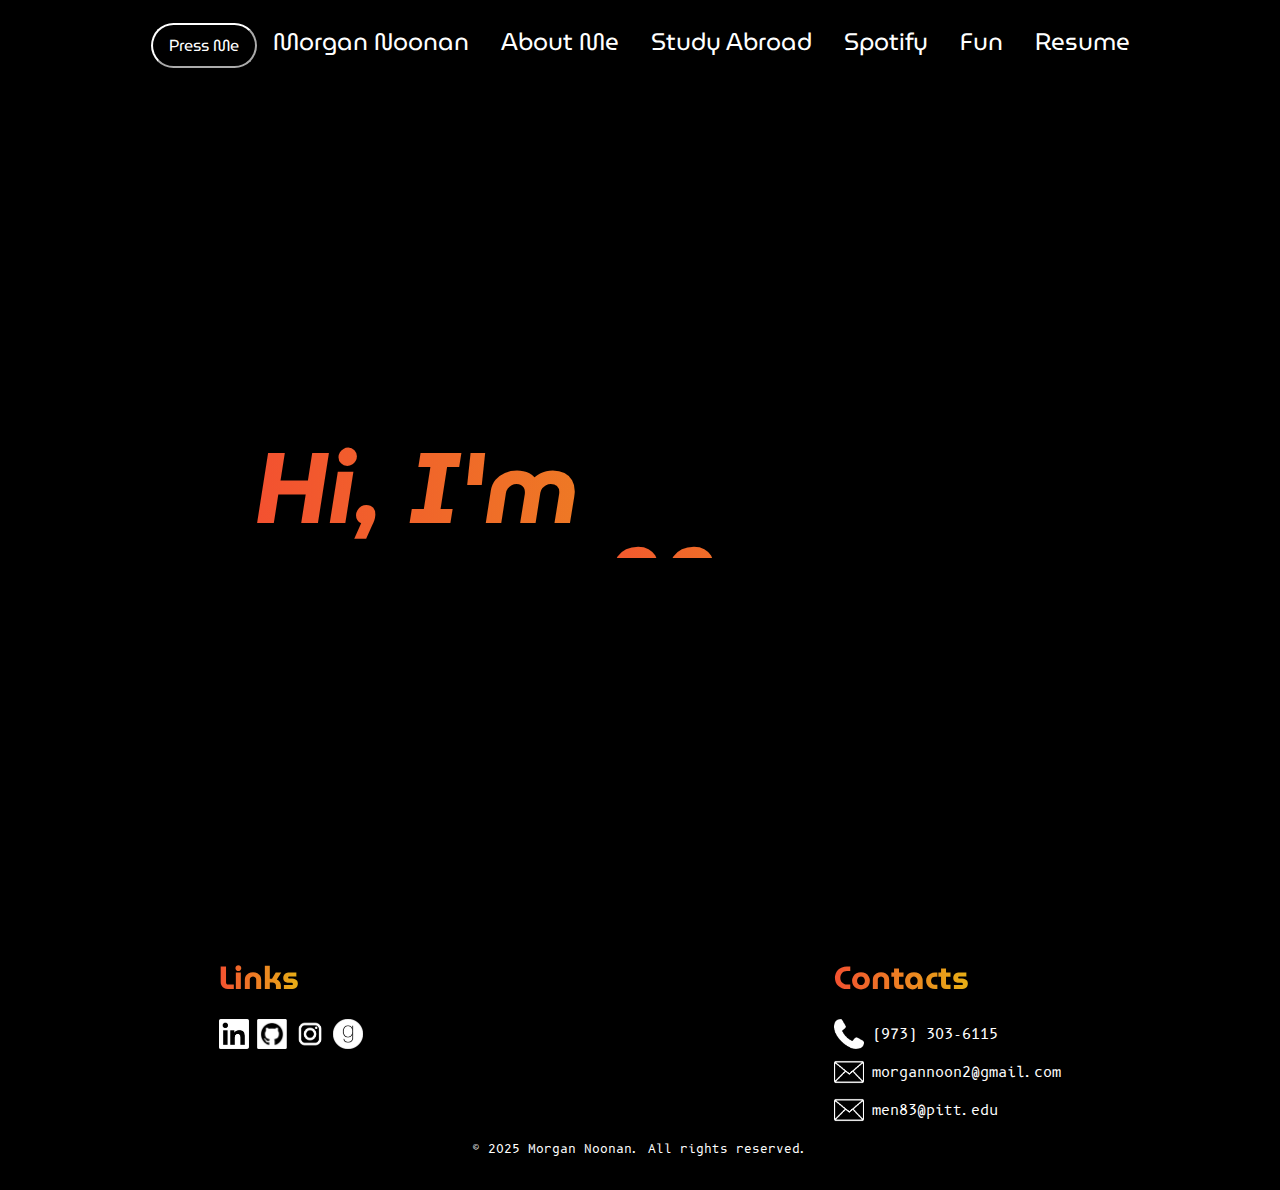
<file: index.html>
<!DOCTYPE html>
<html lang="en">

<head>
  <meta charset="UTF-8">
  <meta name="viewport" content="width=device-width, initial-scale=1.0">
  <title>Main</title>
  <link rel="stylesheet" href="style.css">
  <style>
    @import url('https://fonts.googleapis.com/css2?family=B612+Mono&family=Libre+Barcode+128+Text&family=MuseoModerno&display=swap');
  </style>
</head>

<body>

  <!-- Navigation -->
  <div class="box nav">
    <nav>
      <button id="invertBtn">
        Press Me
      </button>
      <ul>
        <li><a>Morgan Noonan</a></li>
        <li><a href="./pages/aboutMe.html">About Me</a></li>
        <li><a href="./pages/abroad.html">Study Abroad</a></li>
        <li><a href="./pages/spotify.html">Spotify</a></li>
        <li><a href="./pages/fun.html">Fun</a></li>
        <li><a href="./images/resume.pdf" target="_blank">Resume</a></li>
      </ul>
    </nav>
    <div class="hamburger">
      <div class="hamburger-icon">☰</div>
    </div>
  </div>

  <!-- Content -->
  <div class="container">
    <div class="wordCarousel">
      Hi, I'm
      <div class = "cent">
        <ul class="flip4">
          <li>Morgan</li>
          <li>an artist</li>
          <li>a dancer</li>
          <li>a baker</li>
        </ul>
      </div>
    </div>
    <div class="text">Graduating December 2025 from the University of Pittsburgh</div>
  </div>



  <!-- Footer -->
  <footer>
    <div class="footer container">

      <!-- Links Section -->
      <div class="case">
        <div class="header">Links</div>
        <div class="case" style="flex-direction: row;">
          <a href="https://www.linkedin.com/in/morganenoonan" target="_blank">
            <img class="case img" src="./images/linkedin.png" alt="LinkedIn">
          </a>
          <a href="https://github.com/morgannoon" target="_blank">
            <img class="case img" src="./images/gitcat.png" alt="GitHub">
          </a>
          <a href="https://www.instagram.com/ganmor_n" target="_blank">
            <img class="case img" src="./images/insta.png" alt="Instagram">
          </a>
          <a href="https://www.goodreads.com/user/show/187083363-morgan-noonan" target="_blank">
            <img class="case img" src="./images/goodreads.png" alt="Goodreads">
          </a>
        </div>
      </div>

      <!-- Contacts Section -->
      <div class="case">
        <div class="header">Contacts</div>
        <div class="case contacts">
          <div class="contact-item">
            <a href="tel:+19733036115">
              <img class="case img" src="./images/phone.png" alt="Phone">
              (973) 303-6115
            </a>
          </div>
          <div class="contact-item">
            <a href="mailto:morgannoon2@gmail.com">
              <img class="case img" src="./images/email.png" alt="Email">
              morgannoon2@gmail.com
            </a>
          </div>
          <div class="contact-item">
            <a href="mailto:men83@pitt.edu">
              <img class="case img" src="./images/email.png" alt="Email">
              men83@pitt.edu
            </a>
          </div>
        </div>
      </div>

    </div>

    <!-- Copyright -->
    <div class="case copyright">
      &copy; 2025 Morgan Noonan. All rights reserved.
    </div>
  </footer>

  <script src="invert.js"></script>

</body>

</html>
</file>
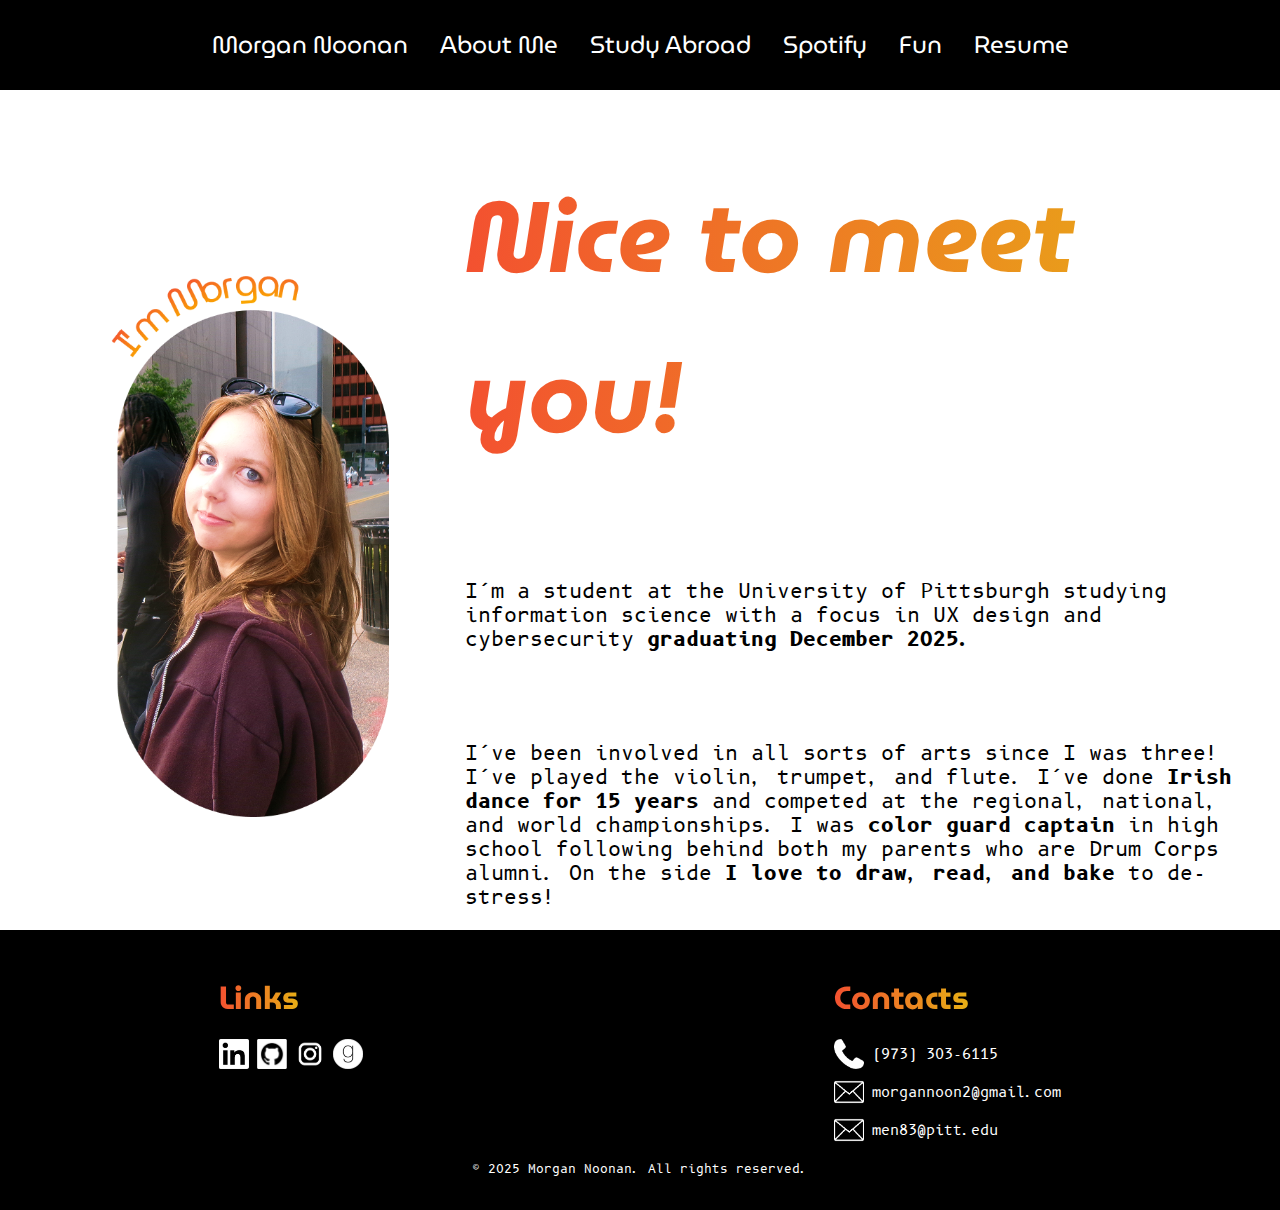
<file: pages/aboutMe.html>
<!DOCTYPE html>
<html lang="en">

<head>
  <meta charset="UTF-8">
  <meta name="viewport" content="width=device-width, initial-scale=1">
  <title>about me</title>
  <link rel="stylesheet" href="../style.css">
  <style>
    @import url('https://fonts.googleapis.com/css2?family=B612+Mono:ital,wght@0,400;0,700;1,400;1,700&family=Libre+Barcode+128+Text&family=MuseoModerno:ital,wght@0,100..900;1,100..900&display=swap');
  </style>
</head>

<body>

  <div class="box nav">
    <div class="box nav">
      <nav>

        <ul>
          <li><a href="../index.html">Morgan Noonan</a></li>
          <li><a href="./aboutMe.html">About Me</a></li>
          <li><a href="./abroad.html">Study Abroad</a></li>
          <li><a href="./spotify.html">Spotify</a></li>
          <li><a href="./fun.html">Fun</a></li>
          <li><a href="../images/resume.pdf" target="_blank">Resume</a></li>
        </ul>
      </nav>
      <div class="hamburger">
        <div class="hamburger-icon">☰</div>
      </div>
    </div>

  </div>


  <div class="about">
    <div class="space">

      <div class="space">
        <img class="me" src="../images/me.png" alt="image of Morgan">
      </div>

      <div class="space stack">
        <h1 class="meet">Nice to meet you!</h1>

        <p>
          I’m a student at the University of Pittsburgh studying information
          science with a focus in UX design and cybersecurity
          <strong> graduating December 2025.</strong>
        </p>

        <br>

        <p>
          I’ve been involved in all sorts of arts since I was three!
          I’ve played the violin, trumpet, and flute.
          I’ve done <strong>Irish dance for 15 years</strong> and competed at the regional, national, and world
          championships.
          I was <strong>color guard captain</strong> in high school following behind both my parents who are Drum
          Corps alumni.
          On the side <strong>I love to draw, read, and bake</strong> to de-stress!
        </p>
      </div>

    </div>
  </div>
  <footer>
    <div class="footer container">

      <!-- Links Section -->
      <div class="case">
        <div class="header">Links</div>
        <div class="case" style="flex-direction: row;">
          <a href="https://www.linkedin.com/in/morganenoonan" target="_blank">
            <img class="case img" src="../images/linkedin.png" alt="LinkedIn">
          </a>
          <a href="https://github.com/morgannoon" target="_blank">
            <img class="case img" src="../images/gitcat.png" alt="GitHub">
          </a>
          <a href="https://www.instagram.com/ganmor_n" target="_blank">
            <img class="case img" src="../images/insta.png" alt="Instagram">
          </a>
          <a href="https://www.goodreads.com/user/show/187083363-morgan-noonan" target="_blank">
            <img class="case img" src="../images/goodreads.png" alt="Goodreads">
          </a>
        </div>
      </div>

      <!-- Contacts Section -->
      <div class="case">
        <div class="header">Contacts</div>
        <div class="case contacts">
          <div class="contact-item">
            <a href="tel:+19733036115">
              <img class="case img" src="../images/phone.png" alt="Phone">
              (973) 303-6115
            </a>
          </div>
          <div class="contact-item">
            <a href="mailto:morgannoon2@gmail.com">
              <img class="case img" src="../images/email.png" alt="Email">
              morgannoon2@gmail.com
            </a>
          </div>
          <div class="contact-item">
            <a href="mailto:men83@pitt.edu">
              <img class="case img" src="../images/email.png" alt="Email">
              men83@pitt.edu
            </a>
          </div>
        </div>
      </div>

    </div>

    <!-- Copyright -->
    <div class="case copyright">
      &copy; 2025 Morgan Noonan. All rights reserved.
    </div>
  </footer>

</body>

</html>
</file>
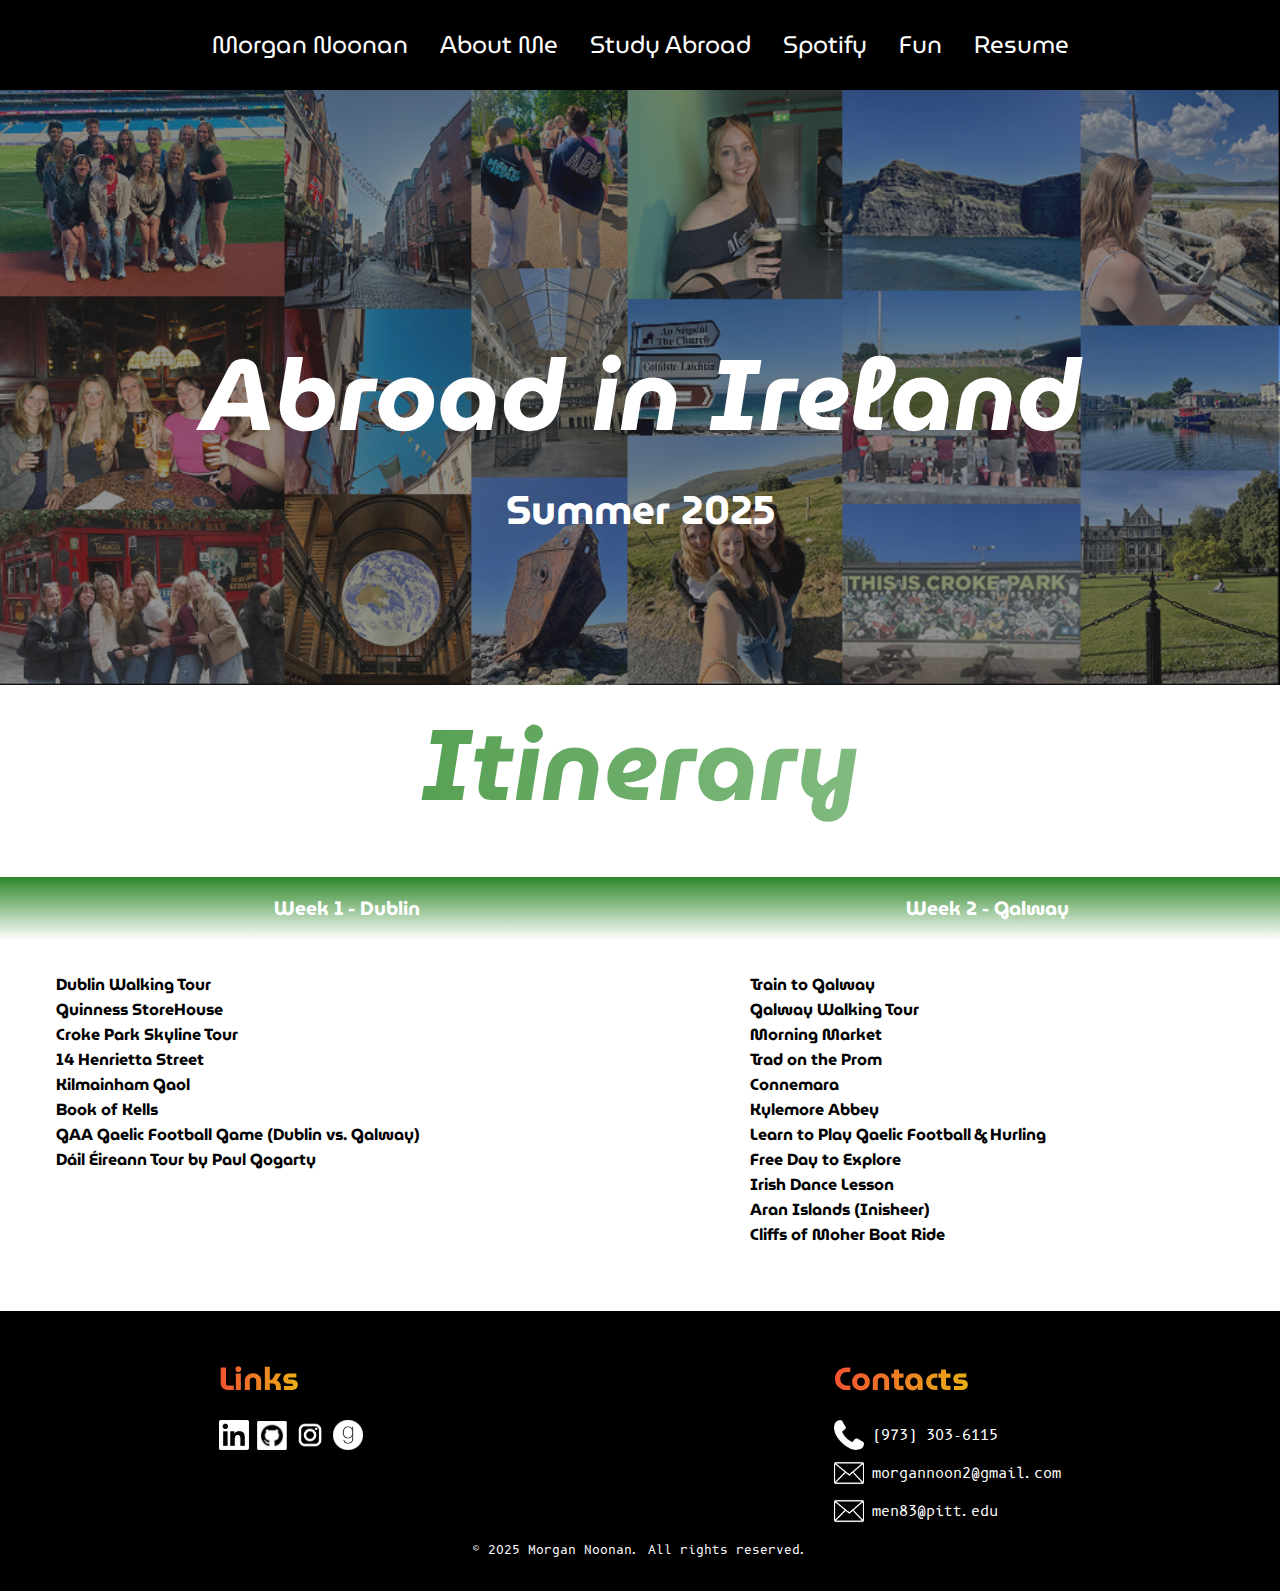
<file: pages/abroad.html>
<!DOCTYPE html>
<html lang="en">

<head>
  <meta charset="UTF-8">
  <meta name="viewport" content="width=device-width, initial-scale=1">
  <title>abroad</title>
  <link rel="stylesheet" href="../style.css">
  <style>
    @import url('https://fonts.googleapis.com/css2?family=B612+Mono:ital,wght@0,400;0,700;1,400;1,700&family=Libre+Barcode+128+Text&family=MuseoModerno:ital,wght@0,100..900;1,100..900&display=swap');
  </style>
</head>

<body>
  <div class="box nav">
    <div class="box nav">
      <nav>

        <ul>
          <li><a href="../index.html">Morgan Noonan</a></li>
          <li><a href="./aboutMe.html">About Me</a></li>
          <li><a href="./abroad.html">Study Abroad</a></li>
          <li><a href="./spotify.html">Spotify</a></li>
          <li><a href="./fun.html">Fun</a></li>
          <li><a href="../images/resume.pdf" target="_blank">Resume</a></li>
        </ul>
      </nav>
      <div class="hamburger">
        <div class="hamburger-icon">☰</div>
      </div>
    </div>
  </div>

  <div class="ireland">
    <img class="collage" src="../images/abroadCollage.png" alt="collage from abroad" >
    <h1 class="white overlapper">
      Abroad in Ireland

    </h1>
    <h2 class="white overlapper">
      Summer 2025
    </h2>
  </div>

  <div class="ireland2">
    <h1 class="green centering">Itinerary</h1>

    <table>
      <thead>
        <tr>
          <th>Week 1 - Dublin</th>
          <th>Week 2 - Galway</th>
        </tr>
      </thead>
      <tbody>
        <tr>
          <td>
            <ul>
              <li>Dublin Walking Tour</li>
              <li>Guinness StoreHouse</li>
              <li>Croke Park Skyline Tour</li>
              <li>14 Henrietta Street</li>
              <li>Kilmainham Gaol</li>
              <li>Book of Kells</li>
              <li>GAA Gaelic Football Game (Dublin vs. Galway)</li>
              <li>Dáil Éireann Tour by Paul Gogarty</li>
           
           
            </ul>
          </td>
          <td>
            <ul>
              <li>Train to Galway</li>
              <li>Galway Walking Tour</li>
              <li>Morning Market</li>
              <li>Trad on the Prom</li>
              <li>Connemara</li>
              <li>Kylemore Abbey</li>
              <li>Learn to Play Gaelic Football & Hurling</li>
              <li>Free Day to Explore</li>
              <li>Irish Dance Lesson</li>
              <li>Aran Islands (Inisheer)</li>
              <li>Cliffs of Moher Boat Ride</li>
            </ul>
          </td>
        </tr>
    </table>
  </div>

  <footer>
    <div class="footer container">

      <!-- Links Section -->
      <div class="case">
        <div class="header">Links</div>
        <div class="case" style="flex-direction: row;">
          <a href="https://www.linkedin.com/in/morganenoonan" target="_blank">
            <img class="case img" src="../images/linkedin.png" alt="LinkedIn">
          </a>
          <a href="https://github.com/morgannoon" target="_blank">
            <img class="case img" src="../images/gitcat.png" alt="GitHub">
          </a>
          <a href="https://www.instagram.com/ganmor_n" target="_blank">
            <img class="case img" src="../images/insta.png" alt="Instagram">
          </a>
          <a href="https://www.goodreads.com/user/show/187083363-morgan-noonan" target="_blank">
            <img class="case img" src="../images/goodreads.png" alt="Goodreads">
          </a>
        </div>
      </div>

      <!-- Contacts Section -->
      <div class="case">
        <div class="header">Contacts</div>
        <div class="case contacts">
          <div class="contact-item">
            <a href="tel:+19733036115">
              <img class="case img" src="../images/phone.png" alt="Phone">
              (973) 303-6115
            </a>
          </div>
          <div class="contact-item">
            <a href="mailto:morgannoon2@gmail.com">
              <img class="case img" src="../images/email.png" alt="Email">
              morgannoon2@gmail.com
            </a>
          </div>
          <div class="contact-item">
            <a href="mailto:men83@pitt.edu">
              <img class="case img" src="../images/email.png" alt="Email">
              men83@pitt.edu
            </a>
          </div>
        </div>
      </div>

    </div>

    <!-- Copyright -->
    <div class="case copyright">
      &copy; 2025 Morgan Noonan. All rights reserved.
    </div>
  </footer>
</body>

</html>
</file>
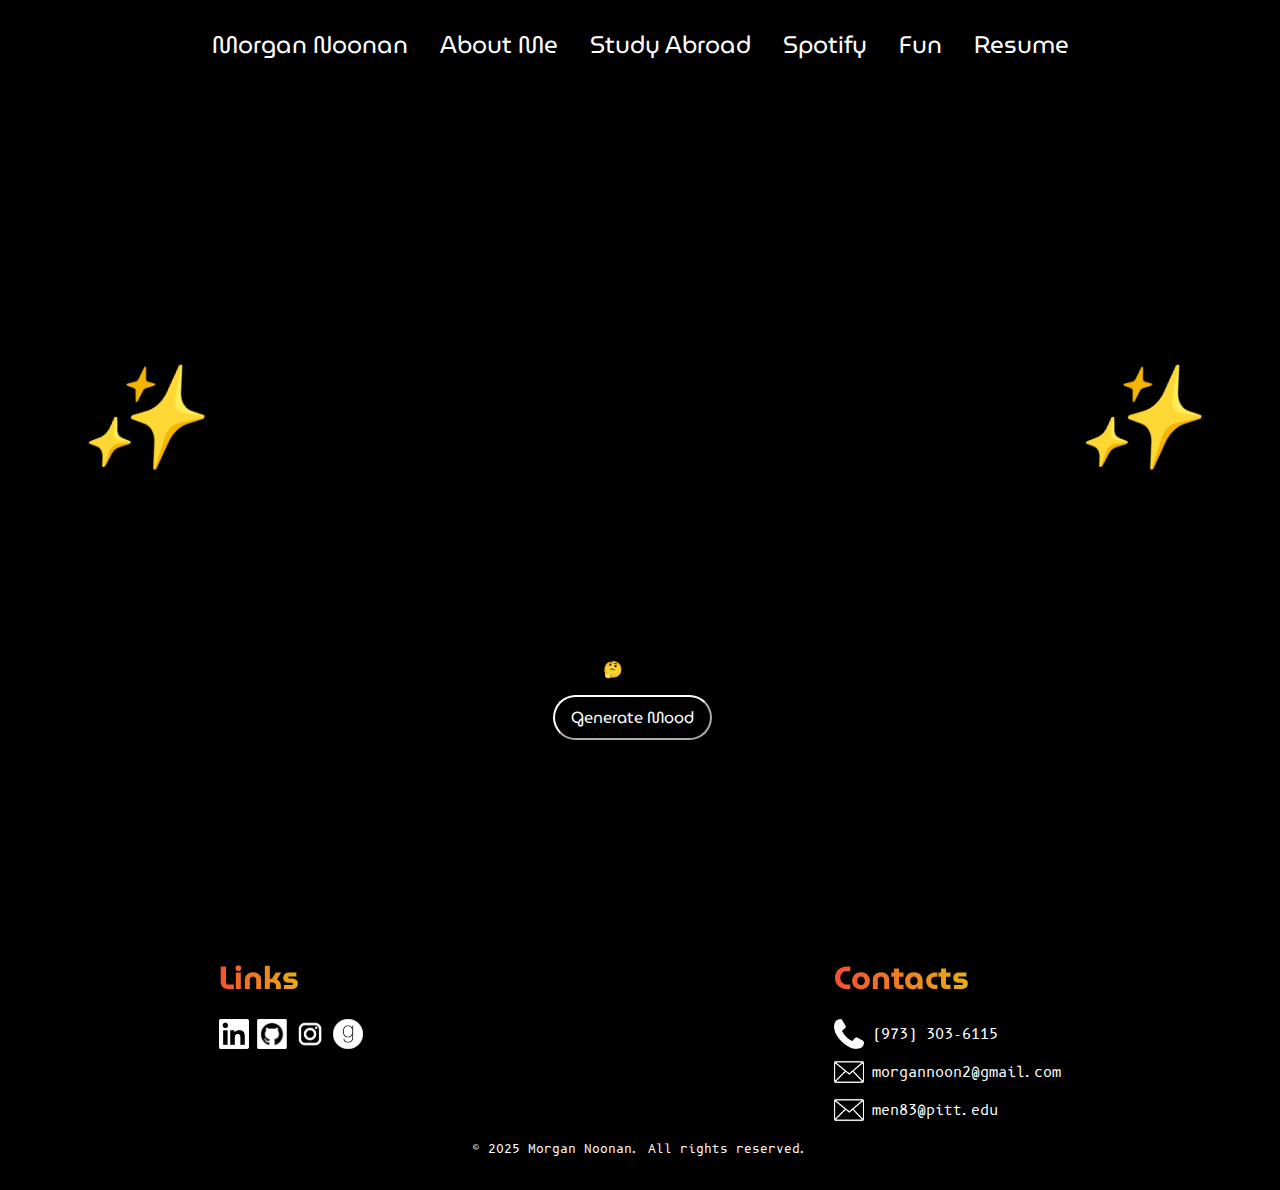
<file: pages/fun.html>
<!DOCTYPE html>
<html lang="en">

<head>
  <meta charset="UTF-8">
  <meta name="viewport" content="width=device-width, initial-scale=1">
  <title>fun</title>
  <link rel="stylesheet" href="../style.css">
  <style>
    @import url('https://fonts.googleapis.com/css2?family=B612+Mono:ital,wght@0,400;0,700;1,400;1,700&family=Libre+Barcode+128+Text&family=MuseoModerno:ital,wght@0,100..900;1,100..900&display=swap');
  </style>
</head>

<body>

  <div class="box nav">
    <div class="box nav">
      <nav>

        <ul>
          <li><a href="../index.html">Morgan Noonan</a></li>
          <li><a href="./aboutMe.html">About Me</a></li>
          <li><a href="./abroad.html">Study Abroad</a></li>
          <li><a href="./spotify.html">Spotify</a></li>
          <li><a href="./fun.html">Fun</a></li>
          <li><a href="../images/resume.pdf" target="_blank">Resume</a></li>
        </ul>
      </nav>
      <div class="hamburger">
        <div class="hamburger-icon">☰</div>
      </div>
    </div>

  </div>

  <div class="container">
    <h1>✨ Mood Generator ✨</h1>
    <p>Click below to see what mood you’re in!</p>

    <div id="mood-display">
      <span id="emoji">🤔</span>
      <span id="mood-text">Curious</span>
    </div>

    <button id="generateMood">Generate Mood</button>
  </div>



  <footer>
    <div class="footer container">

      <!-- Links Section -->
      <div class="case">
        <div class="header">Links</div>
        <div class="case" style="flex-direction: row;">
          <a href="https://www.linkedin.com/in/morganenoonan" target="_blank">
            <img class="case img" src="../images/linkedin.png" alt="LinkedIn">
          </a>
          <a href="https://github.com/morgannoon" target="_blank">
            <img class="case img" src="../images/gitcat.png" alt="GitHub">
          </a>
          <a href="https://www.instagram.com/ganmor_n" target="_blank">
            <img class="case img" src="../images/insta.png" alt="Instagram">
          </a>
          <a href="https://www.goodreads.com/user/show/187083363-morgan-noonan" target="_blank">
            <img class="case img" src="../images/goodreads.png" alt="Goodreads">
          </a>
        </div>
      </div>

      <!-- Contacts Section -->
      <div class="case">
        <div class="header">Contacts</div>
        <div class="case contacts">
          <div class="contact-item">
            <a href="tel:+19733036115">
              <img class="case img" src="../images/phone.png" alt="Phone">
              (973) 303-6115
            </a>
          </div>
          <div class="contact-item">
            <a href="mailto:morgannoon2@gmail.com">
              <img class="case img" src="../images/email.png" alt="Email">
              morgannoon2@gmail.com
            </a>
          </div>
          <div class="contact-item">
            <a href="mailto:men83@pitt.edu">
              <img class="case img" src="../images/email.png" alt="Email">
              men83@pitt.edu
            </a>
          </div>
        </div>
      </div>

    </div>

    <!-- Copyright -->
    <div class="case copyright">
      &copy; 2025 Morgan Noonan. All rights reserved.
    </div>
  </footer>

  <script src="../funny.js"> </script>
</body>

</html>
</file>
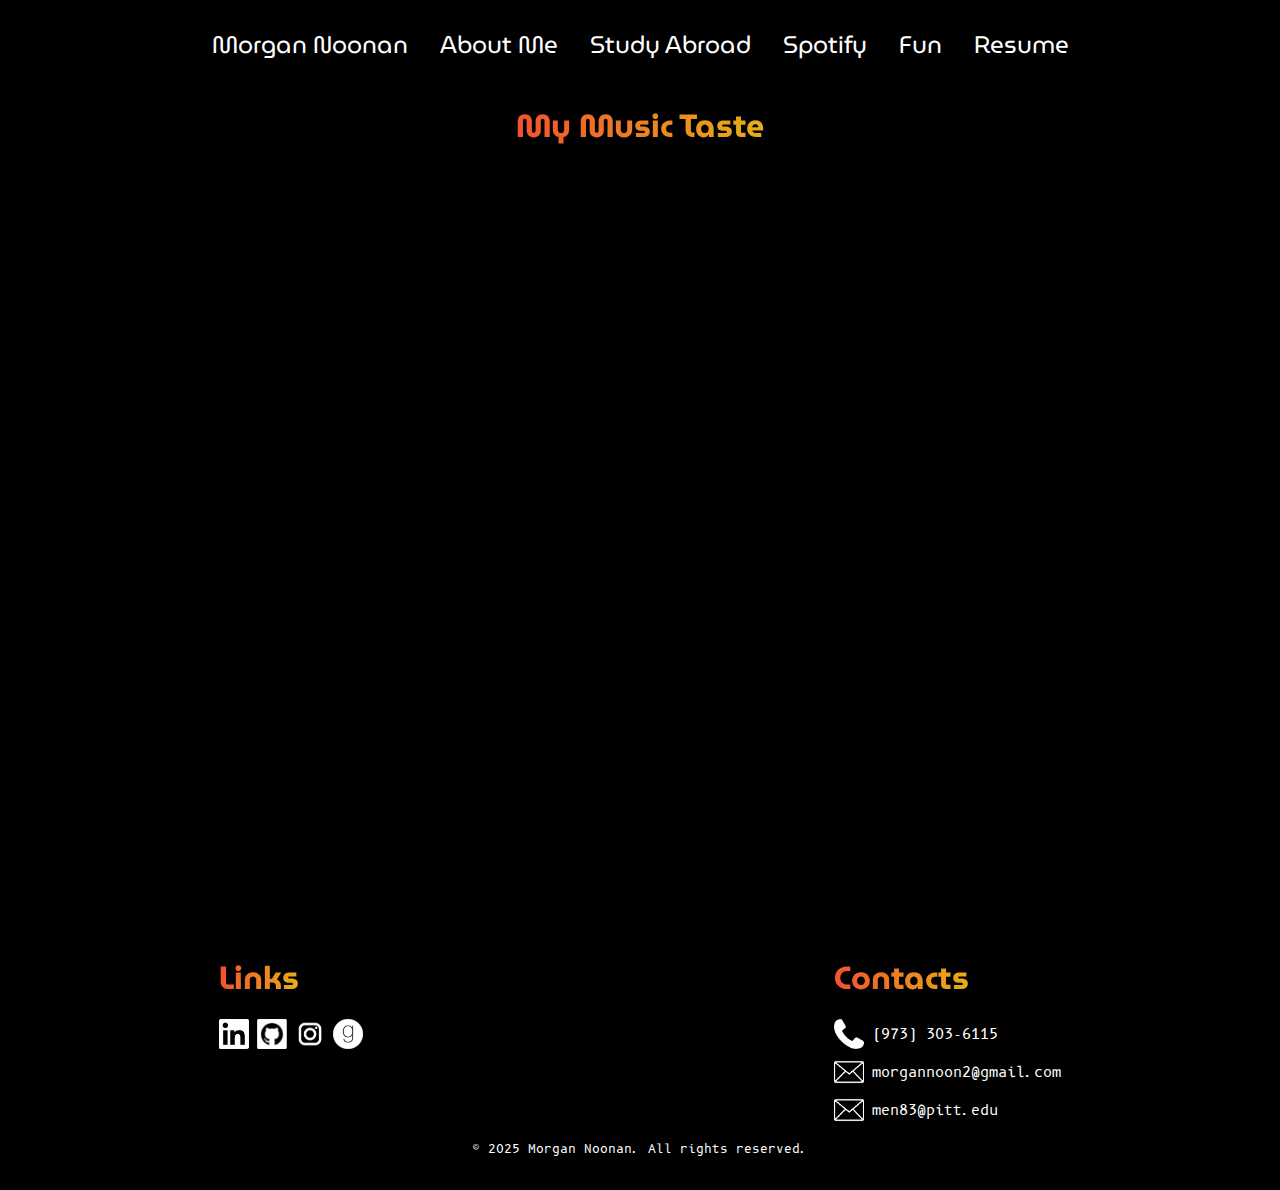
<file: pages/spotify.html>
<!DOCTYPE html>
<html lang="en">

<head>
    <meta charset="UTF-8">
    <meta name="viewport" content="width=device-width, initial-scale=1">
    <title>spotify</title>
    <link rel="stylesheet" href="../style.css">
    <style>
        @import url('https://fonts.googleapis.com/css2?family=B612+Mono:ital,wght@0,400;0,700;1,400;1,700&family=Libre+Barcode+128+Text&family=MuseoModerno:ital,wght@0,100..900;1,100..900&display=swap');
    </style>
</head>

<body>

    <div class="box nav">
        <div class="box nav">
            <nav>

                <ul>
                    <li><a href="../index.html">Morgan Noonan</a></li>
                    <li><a href="./aboutMe.html">About Me</a></li>
                    <li><a href="./abroad.html">Study Abroad</a></li>
                    <li><a href="./spotify.html">Spotify</a></li>
                    <li><a href="./fun.html">Fun</a></li>
                    <li><a href="../images/resume.pdf" target="_blank">Resume</a></li>
                </ul>
            </nav>
            <div class="hamburger">
                <div class="hamburger-icon">☰</div>
            </div>
        </div>

    </div>
    <div class="container column">
        <div class="header">My Music Taste</div>

        <iframe data-testid="embed-iframe"
            src="https://open.spotify.com/embed/playlist/7Bln8aUDdDfDFqPS2lFbqm?utm_source=generator"
            allow="autoplay; clipboard-write; encrypted-media; fullscreen; picture-in-picture" loading="lazy">
        </iframe>
    </div>





    <footer>
        <div class="footer container">

            <!-- Links Section -->
            <div class="case">
                <div class="header">Links</div>
                <div class="case" style="flex-direction: row;">
                    <a href="https://www.linkedin.com/in/morganenoonan" target="_blank">
                        <img class="case img" src="../images/linkedin.png" alt="LinkedIn">
                    </a>
                    <a href="https://github.com/morgannoon" target="_blank">
                        <img class="case img" src="../images/gitcat.png" alt="GitHub">
                    </a>
                    <a href="https://www.instagram.com/ganmor_n" target="_blank">
                        <img class="case img" src="../images/insta.png" alt="Instagram">
                    </a>
                    <a href="https://www.goodreads.com/user/show/187083363-morgan-noonan" target="_blank">
                        <img class="case img" src="../images/goodreads.png" alt="Goodreads">
                    </a>
                </div>
            </div>

            <!-- Contacts Section -->
            <div class="case">
                <div class="header">Contacts</div>
                <div class="case contacts">
                    <div class="contact-item">
                        <a href="tel:+19733036115">
                            <img class="case img" src="../images/phone.png" alt="Phone">
                            (973) 303-6115
                        </a>
                    </div>
                    <div class="contact-item">
                        <a href="mailto:morgannoon2@gmail.com">
                            <img class="case img" src="../images/email.png" alt="Email">
                            morgannoon2@gmail.com
                        </a>
                    </div>
                    <div class="contact-item">
                        <a href="mailto:men83@pitt.edu">
                            <img class="case img" src="../images/email.png" alt="Email">
                            men83@pitt.edu
                        </a>
                    </div>
                </div>
            </div>

        </div>

        <!-- Copyright -->
        <div class="case copyright">
            &copy; 2025 Morgan Noonan. All rights reserved.
        </div>
    </footer>

</body>

</html>
</file>
<file: style.css>
/* =======================
   GLOBAL STYLES
======================= */
body {
  margin: 0;
  padding: 0;
  display: flex;
  flex-direction: column;
  justify-content: center;
  align-items: center;
  background: black;
  user-select: none;
  overflow-x: hidden;
}

body.box.nav {
  align-items: flex-end;
}

body.inverted {
  background-color: white;
  color: black;
}




/* =======================
   TYPOGRAPHY
======================= */
h1 {
  font-family: "MuseoModerno", sans-serif;
  font-weight: bold;
  font-size: 100px;
  font-style: italic;
}

h2 {
  font-family: "MuseoModerno", sans-serif;
  font-weight: bold;
  font-size: 40px;
  color: white;
}

h1.white.overlapper {
  position: absolute;
  top: 40%;
  left: 50%;
  transform: translate(-50%, -50%);
  font-family: "MuseoModerno", sans-serif;
  font-weight: bold;
  font-size: 100px;
  color: white;
  text-align: center;
  width: max-content;
}

h2.white.overlapper {
  position: absolute;
  top: 65%;
  left: 50%;
  transform: translate(-50%, -50%);
  font-family: "MuseoModerno", sans-serif;
  font-weight: bold;
  font-size: 40px;
  color: white;
  text-align: center;
}

h1.green {
  font-family: "MuseoModerno", sans-serif;
  font-weight: bold;
  font-size: 100px;
  background: linear-gradient(90deg, #2C8728, #ACD4AB);
  -webkit-background-clip: text;
  -webkit-text-fill-color: transparent;
  background-clip: text;
  color: transparent;
}

h1.green.centering {
  text-align: center;
  margin: 0;
}

h2.darkOrange {
  color: #F35130;
  font-family: "B612 Mono", monospace;
  font-weight: bold;
  font-size: 30px;
}

/* =======================
   LAYOUT WRAPPERS
======================= */
.ireland {
  position: relative;
  width: 100%;
  height: auto;

}

.ireland2 {
  position: relative;
  width: 100%;
  height: auto;
  padding: 0;
  background: white;
  display: flex;
  flex-direction: column;
  flex-wrap: nowrap;
}

.ireland3 {
  position: relative;
  width: 100%;
  height: auto;
  padding: 2rem;
  background: white;
  display: flex;
  flex-direction: column;
  flex-wrap: nowrap;
  overflow: auto;
}

img.collage {
  width: 100%;
  height: auto;
  display: block;
}

img.dance {
  scale: 100%;
}

/* =======================
   NAVIGATION
======================= */
.box.nav {
  display: flex;
  justify-content: space-between;
  align-items: center;
  width: auto;
  height: 90px;
  padding: 0 2rem;
  font-family: "MuseoModerno", sans-serif;
  font-size: 24px;
  color: white;
  position: relative;
  cursor: pointer;
  transition: opacity 0.2s;
}

.box.nav a .name {
  height: 90px;
  padding: 0 2rem;
  font-family: "MuseoModerno", sans-serif;
  font-size: 24px;
  color: white;
  text-decoration: none;
  cursor: pointer;
  transition: opacity 0.2s;
  align-self: flex-start;
}

nav {
  display: flex;
  background: transparent;
  position: relative;
}

nav ul {
  display: flex;
  gap: 2rem;
  list-style: none;
  margin: 0;
  padding: 0;
}

nav ul li a {
  font-family: "MuseoModerno", sans-serif;
  font-size: 24px;
  color: white;
  text-decoration: none;
  cursor: pointer;
  transition: opacity 0.2s;
}

nav ul li a:hover {
  opacity: 0.7;
}

/* Hamburger (hidden on desktop) */
.hamburger {
  display: none;
  cursor: pointer;
}

.hamburger-icon {
  width: 60px;
  height: 60px;
  background-color: black;
  display: flex;
  align-items: center;
  justify-content: center;
  font-size: 40px;
  border-radius: 4px;
}

nav.open {
  display: block;
  background: white;
  border: 2px solid black;
  border-radius: 6px;
  margin-right: 20px;
  padding: 10px;
  z-index: 2000;
}

/* =======================
   CONTENT CONTAINERS
======================= */
.container {
  display: flex;
  justify-content: center;
  margin: auto 0;
  flex-wrap: wrap;
  gap: 1rem;
  padding: 10px 0 0 0;
  width: 100%;
  flex-direction: column;
  align-items: center;
  height: calc(100vh - 90px);
  text-align: center;
}

.container.column {
  flex-wrap: nowrap;
}



/* =======================
   WORD CAROUSEL
======================= */
.wordCarousel-wrapper {
  background: linear-gradient(90deg, #F35130, #E7AF15);
  -webkit-background-clip: text;
  -webkit-text-fill-color: transparent;
  font-family: "MuseoModerno", sans-serif;
  font-weight: bold;
  font-size: 100px;
  font-style: italic;
}

.wordCarousel {
  background: linear-gradient(90deg, #F35130, #E7AF15);
  -webkit-background-clip: text;
  -webkit-text-fill-color: transparent;
  font-family: "MuseoModerno", sans-serif;
  font-weight: bold;
  font-size: 100px;
  font-style: italic;
}

.wordCarousel div li {
  display: flex;
  align-items: center;
  line-height: 150px;
  padding-left: 1.5rem;
  font-weight: bold;
}


.wordCarousel div {
  overflow: hidden;
  position: relative;
  float: right;
  height: 150px;
  z-index: 10;
  display: flex;
  top: 0px;
  font-family: "MuseoModerno", sans-serif;
  font-weight: bold;
  font-size: 100px;
  font-style: italic;
  background: linear-gradient(90deg, #F35130, #E7AF15);
  -webkit-background-clip: text;
  -webkit-text-fill-color: transparent;
  padding: 0;

}

.cent {
  position: relative;
  top: 300px;
}

.flip4 {
  animation: flip4 10s cubic-bezier(0.23, 1, 0.32, 1.2) infinite;
  padding: 0;
}

@keyframes flip4 {
  0% {
    margin-top: -600px;
  }

  5% {
    margin-top: -450px;
  }

  25% {
    margin-top: -450px;
  }

  30% {
    margin-top: -300px;
  }

  50% {
    margin-top: -300px;
  }

  55% {
    margin-top: -150px;
  }

  75% {
    margin-top: -150px;
  }

  80% {
    margin-top: 0;
  }

  99% {
    margin-top: 0;
  }

  100% {
    margin-top: -600px;
  }
}


/* =======================
   TABLE STYLE
======================= */

table {
  width: 100%;
  border-collapse: collapse;
  text-align: center;
  margin: 2rem 0;
  font-family: "MuseoModerno", sans-serif;

}

th,
td {
  padding: 1rem;
  vertical-align: top;
}

th {
  background: linear-gradient(180deg, #2C8728, #ffffff);
  font-size: 1.2rem;
  color: white;
}

td li {
  font-family: "MuseoModerno", sans-serif;
  font-weight: bold;
  display: flex;
}

/* =======================
   BUTTON STYLE
======================= */

button {
  padding: 0.5rem 1rem;
  font-size: 16px;
  margin-right: 1rem;
  cursor: pointer;
  font-family: "MuseoModerno", sans-serif;
  background-color: black;
  border-color: white;
  color: white;
  border-radius: 30px;
}



/* =======================
   RESPONSIVE STYLES
======================= */
@media screen and (max-width: 1100px) {
  h1 {
    font-size: clamp(2rem, 10vw, 4rem);
    display: flex;
    justify-content: center;
    flex-direction: column;
  }

  h2 {
    font-size: clamp(1rem, 6vw, 2rem);
  }

  .wordCarousel div.cent {
    right: 0;
    display: flex;
    padding: 0;
  }

  .wordCarousel,
  .wordCarousel div {
    font-size: 80px;
    right: 80px;
    top: -15px;
    padding: 0 0 0 100px;
    gap: 1rem;
  }



  .container.projects {
    height: fit-content;
    background-color: white;
    padding: 20px;
    display: flex;
    flex-direction: column;
    align-items: center;
  }

  h1.white.overlapper {
    font-size: 40px;
  }

  h2.white.overlapper {
    font-size: 20px;
  }
}

/* Mobile navigation */
@media (max-width: 768px) {

  .hamburger {
    display: block;
  }

  nav {
    display: none;
    position: absolute;
    top: 90px;
    right: 0;
    width: 100%;
    text-align: center;
    padding: 1rem 0;
    background: transparent;
  }

  .cent {
    display: flex;

  }


  nav ul {
    flex-direction: column;
    gap: 1rem;
  }

  nav ul li a {
    font-size: 20px;
    color: black;
  }

  .wordCarousel {
    right: 30px;
    display: flex;
    flex-direction: column;
    padding: 0;
  }

}

/* =======================
   ABOUT ME STYLE
======================= */

.about {
  display: flex;
  justify-content: center;
  margin: 0;
  flex-wrap: wrap;
  gap: 1rem;
  padding: 0;
  width: 100%;
  flex-direction: row;
  align-items: center;
  min-height: calc(100vh - 90px);
  background-color: white;
  overflow: hidden;
}



h1.meet {
  background: linear-gradient(90deg, #F35130, #E7AF15);
  -webkit-background-clip: text;
  -webkit-text-fill-color: transparent;
  background-clip: text;
  color: transparent;
}

.me {
  display: block;
  margin: 0 auto;
  max-width: 70%;
  height: auto;
  object-fit: contain;
}

p {
  font-family: "B612 Mono", monospace;
  font-weight: 400;
  font-style: normal;
  font-size: 20px;
  color: black;
  text-align: left;
  line-height: 1.5rem;
}

.space {
  display: flex;
  flex-wrap: wrap;
  width: auto;
  flex-direction: row;
  justify-content: center;
  gap: 1rem;
}

.space.stack {
  flex-direction: column;
  width: 60%;
}


.space-wrap {
  z-index: -1;
  position: relative;
  top: 40%;

}

@media (max-width: 900px) {
  .about {
    flex-direction: column;
    height: auto;
    padding: 0;
  }

  .space {
    flex-direction: column;
    align-items: center;
    width: 100%;
  }

  .space.stack {
    width: 100%;
    text-align: center;
  }

  p {
    font-size: 16px;
    text-align: center;
  }

  .me {
    max-width: 30%;
  }
}

/* =======================
   FOOTER STYLE
======================= */
footer {
  width: 100%;
  display: flex;
  flex-direction: column;
  justify-content: space-between;
  padding: 2rem 1rem;
}

.footer.container {
  display: flex;
  flex-wrap: wrap;
  flex-direction: row;
  justify-content: space-around;
  align-items: flex-start;
  gap: 2rem;
  width: 100%;
  height: auto;
  background-image: none;
}

footer a {
  display: flex;
  align-items: center;
  gap: 0.5rem;
  color: white;
  text-decoration: none;
  font-size: 14px;
}

footer a:hover {
  opacity: 0.7;
}

.case {
  display: flex;
  flex-direction: column;
  align-items: flex-start;
  gap: 0.5rem;
}

.header {
  font-family: "MuseoModerno", sans-serif;
  font-weight: bold;
  font-size: 32px;
  background: linear-gradient(90deg, #F35130, #E7AF15);
  -webkit-background-clip: text;
  -webkit-text-fill-color: transparent;
  background-clip: text;
  margin-bottom: 0.5rem;
}

.case.contacts {
  font-family: "B612 Mono", monospace;
  font-weight: 400;
  font-size: 14px;
  color: white;
  gap: 0.5rem;
}

.contact-item {
  display: flex;
  align-items: center;
  gap: 0.5rem;
}

.contact-item img {
  width: 20px;
  height: 20px;
}



.case img {
  width: 30px;
  height: 30px;
  object-fit: contain;
}

.case.copyright {
  margin-top: 1rem;
  font-family: "B612 Mono", monospace;
  font-size: 12px;
  color: white;
  text-align: center;
  align-items: center;
  width: 100%;
}

@media (max-width: 768px) {
  .footer.container {
    flex-direction: column;
    align-items: center;
    text-align: center;
  }

  .case {
    align-items: center;
  }

  .case.contacts {
    align-items: center;
  }
}


iframe {
  border-radius: 12px;
  border: 2px solid black;
  height: 100vh;
  width: 100vw;
}
</file>
